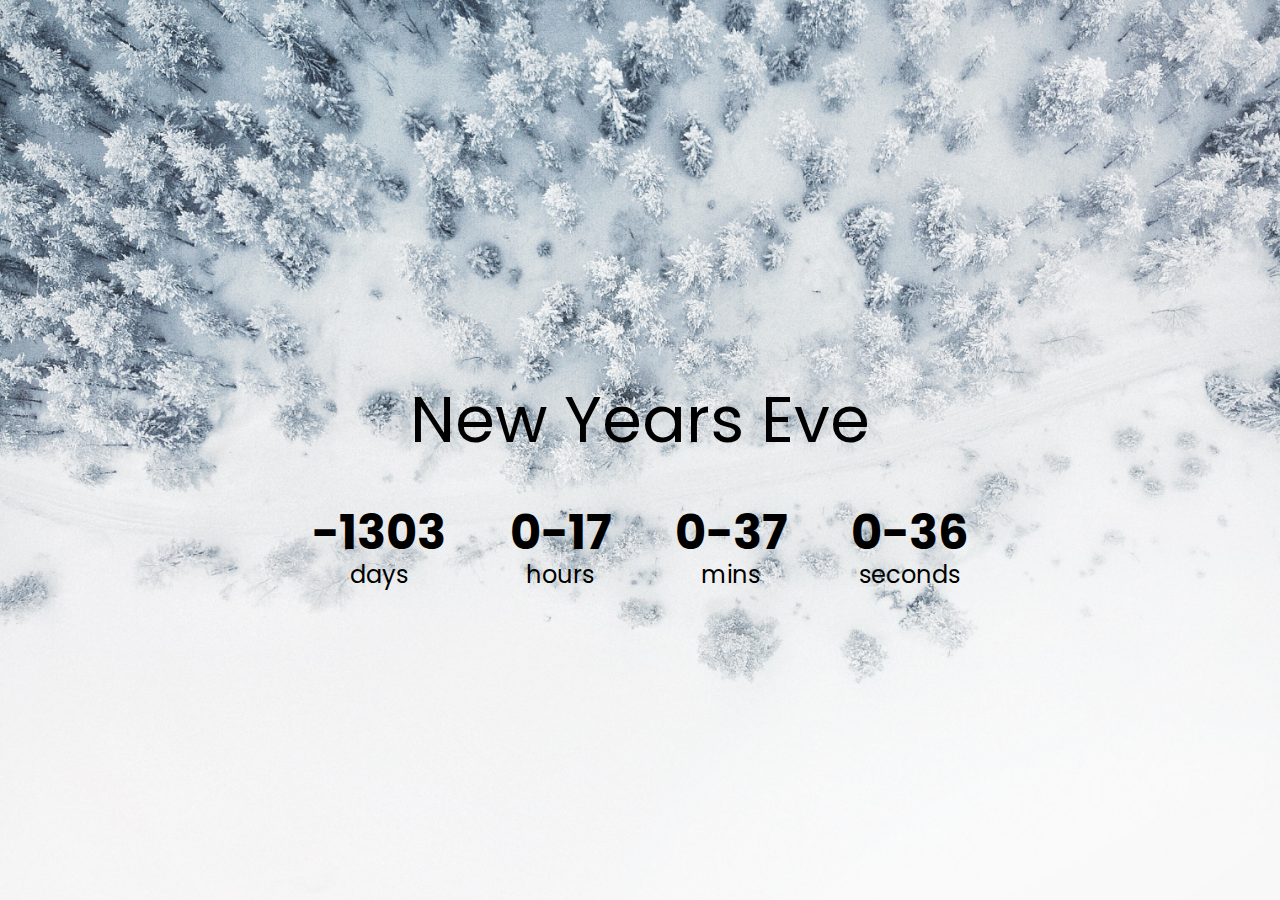
<file: public/counterdown-timer/index.html>
<!DOCTYPE html>
<html lang="en">
<head>
    <meta charset="UTF-8">
    <meta http-equiv="X-UA-Compatible" content="IE=edge">
    <meta name="viewport" content="width=device-width, initial-scale=1.0">
    <title>Countdown Timer ⏰</title>

    <link rel="stylesheet" href="style.css">
    <script src="script.js" defer></script>
</head>
<body>
    <h1>New Years Eve</h1>

    <div class="countdown-container">
        <div class="countdown-el days-container">
            <p class="big-text" id="days">0</p>
                <span>days</span>
            </p>
        </div>
        <div class="countdown-el hours-container">
            <p class="big-text" id="hours">0</p>
                <span>hours</span>
            </p>
        </div>
        <div class="countdown-el minutes-container">
            <p class="big-text" id="minutes">0</p>
                <span>mins</span>
        </div>
        <div class="countdown-el seconds-container">
            <p class="big-text" id="seconds">0</p>
                <span>seconds</span>
            </p>
        </div>
    </div>
</body>
</html>
</file>
<file: public/counterdown-timer/style.css>
@import url("https://fonts.googleapis.com/css2?family=Poppins:wght@200;400;600;900&display=swap");

* {
  box-sizing: border-box;
}

body {
    background-image: url("./snow.jpg");
    background-size: cover;
    background-position: center center;
    display: flex;
    flex-direction: column;
    align-items: center;
    justify-content: center;
    min-height: 100vh;
    font-family: "Poppins", sans-serif;
    margin: 0;
  }
  
  h1 {
    font-weight: normal;
    font-size: 4rem;
    margin-top: 5rem;
    text-align: center;
  }
  
  .countdown-container {
    display: flex;
    flex-wrap: wrap;
    justify-content: center;
}

.big-text {
  font-weight: bold;
  font-size: 3rem;
  line-height: 1;
  margin: 0 2rem;
}

.countdown-el {
  text-align: center;
}

span {
  font-size: 1.5rem;
}
</file>
